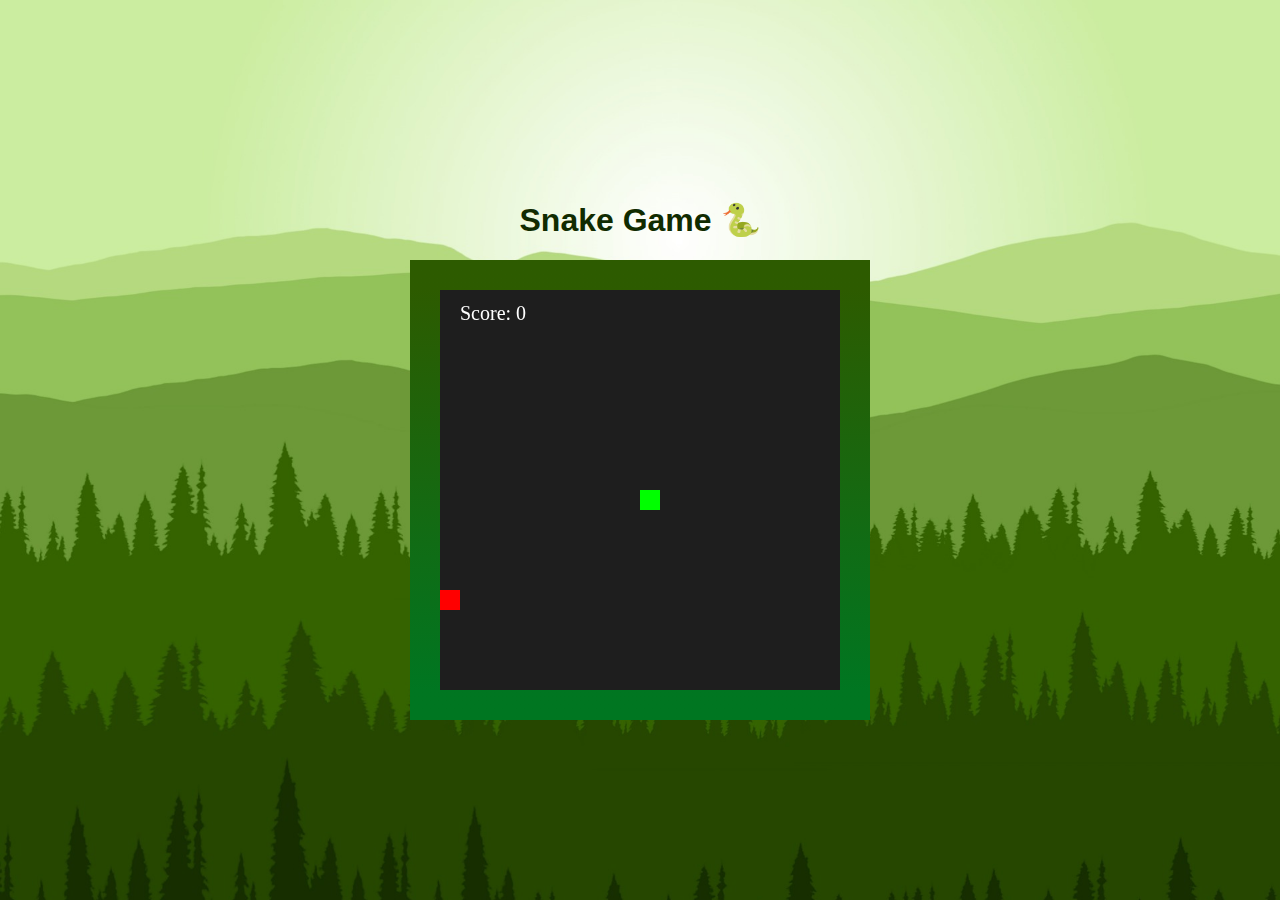
<file: Project/Project2_Snake/index.html>
<!DOCTYPE html>
<html lang="en">
<head>
  <meta charset="UTF-8">
  <meta name="viewport" content="width=device-width, initial-scale=1.0">
  <title>Snake Game</title>
  <link rel="stylesheet" href="style.css">
  <link rel="icon" type="image/png" href="../../android-chrome-512x512.png">
</head>
<body>
  <div>
  <h1>Snake Game 🐍</h1>
  <canvas id="gameCanvas" width="400" height="400"></canvas>
  <script src="snake.js"></script>
  </div>
</body>
</html>
</file>
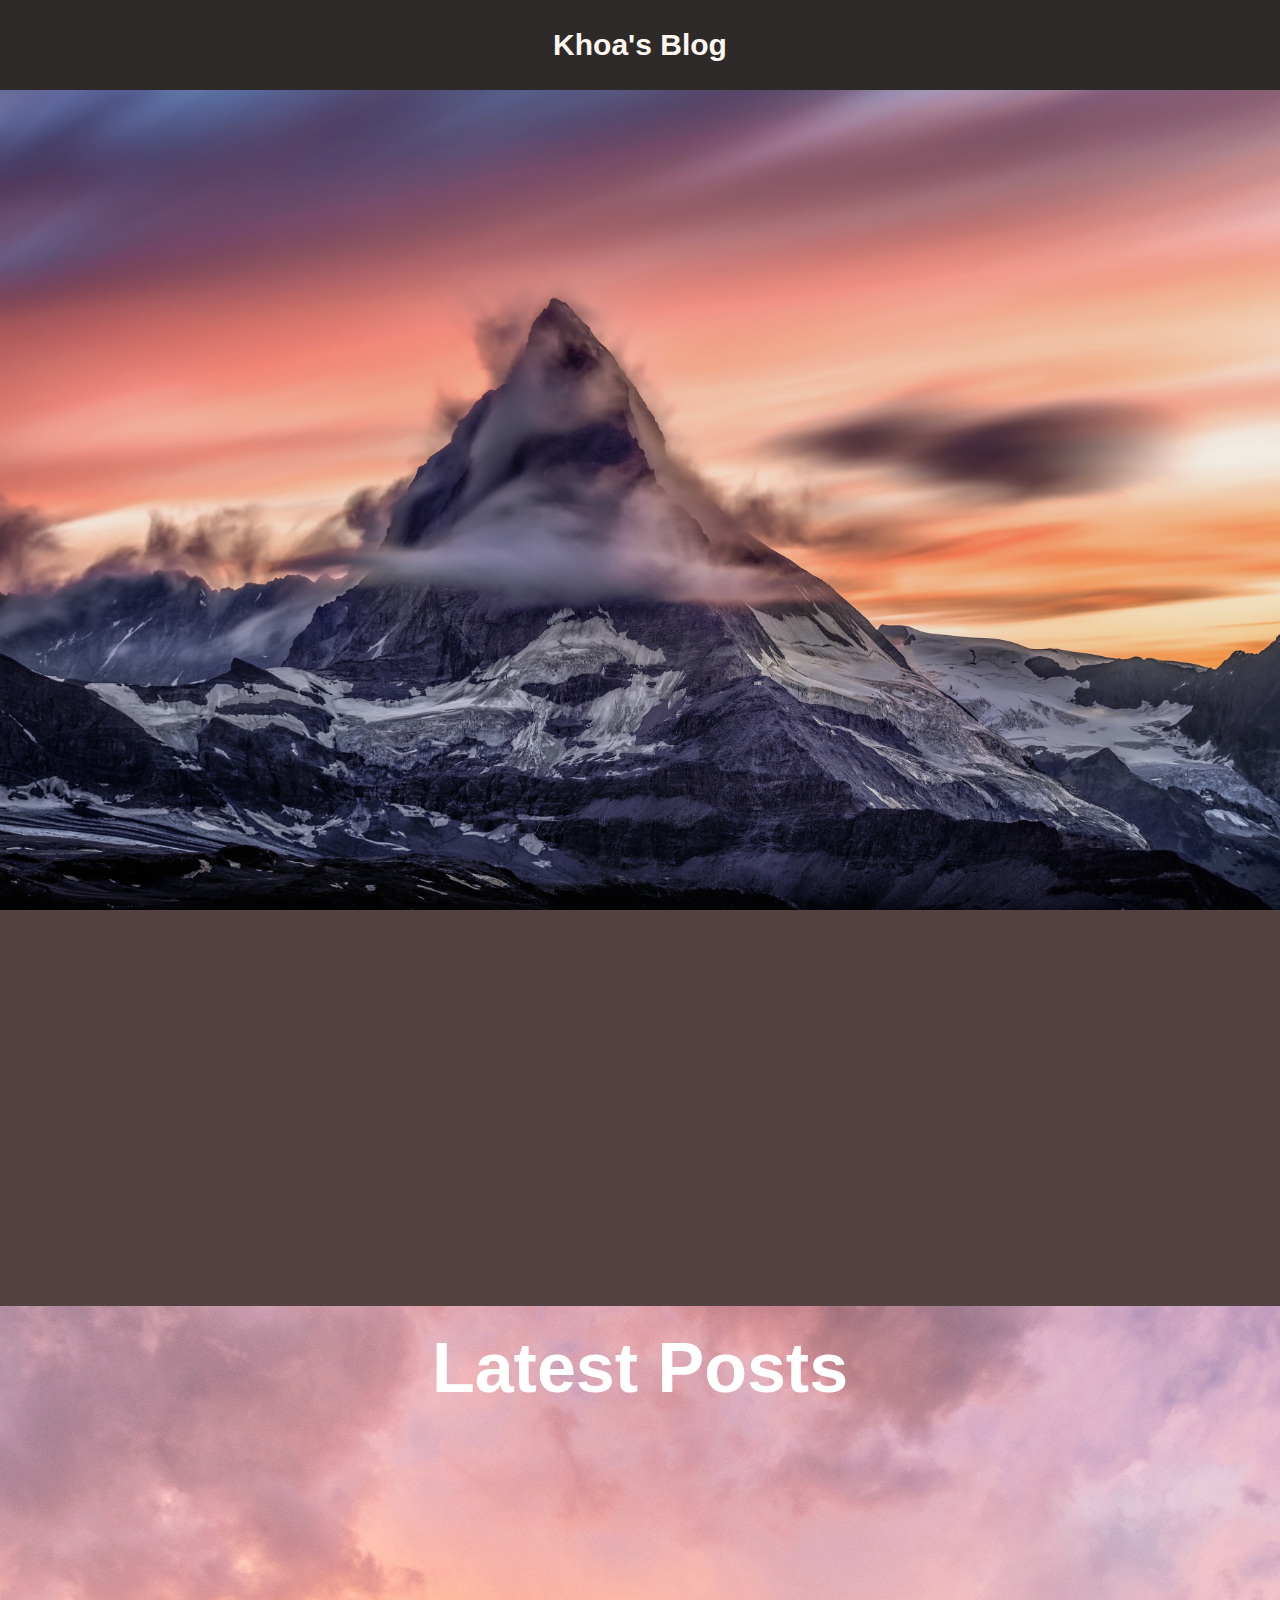
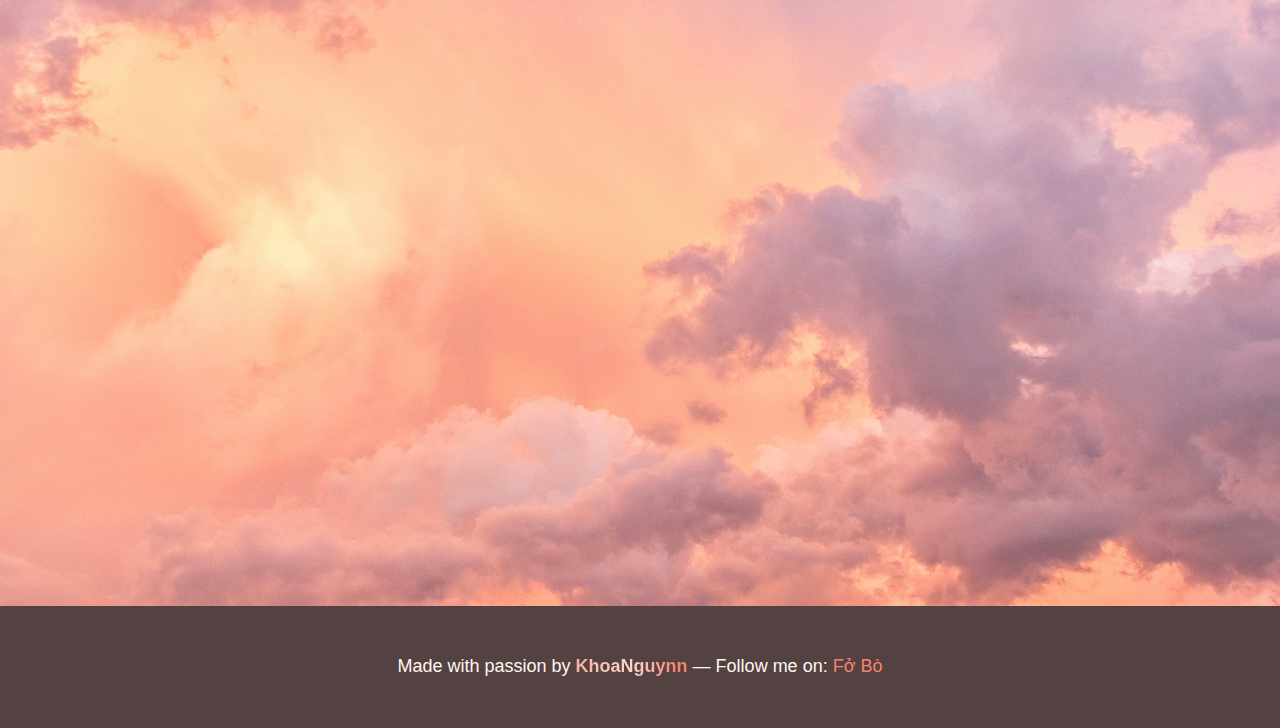
<file: Blog/blog.html>
<!DOCTYPE html>
<html lang="en">
<head>
  <meta charset="UTF-8">
  <meta name="viewport" content="width=device-width, initial-scale=1.0">
  <title>Blog</title>
  <link rel="stylesheet" href="/../../style.css">
  <link rel="icon" type="image/png" href="../../android-chrome-512x512.png">
  <style>
.footer {
    background-image: none;
}

a {
    color: var(--main-color);
}
.aboutcolor{
    padding: 100px;
    font-size: 2rem;
}
.aboutcolor h2{
    text-align: center;
}
.clpreview{
    display: flex;
    justify-content: space-around;
    flex-wrap: wrap;
}
.post {
    background-image: url('/../../sunset-4086848_1920.jpg');
    background-size: cover;
    background-repeat: no-repeat;
    color: var(--text-color);
    display: flex;
    flex-direction: column; /* xếp dọc */
    align-items: center;    /* căn giữa ngang */
    padding: 20px 10px;
    gap: 10px;              /* cách đều */
    min-height: 100vh;
}

.post h2 {
    font-size: 7rem;
    text-align: center;
    color: white;
}

.MainPage {
    display: flex;
    flex-direction: column;
    gap: 24px;
    width: 1000px;
    max-width: 90%;
    padding-bottom: 100px;
    
}
.MainPage img {
    max-width: 90%;
    max-height: 400px;
    display: block;
    margin: 5px auto;
    border-radius: 12px;
    border: 5px solid white;
}
.MainPage > div {
    background-color: #ff8b71b6;
    padding: 20px;
    color: var(--text-color);
    border-radius: 20px;
    margin: 10px;
}


.MainPage h3 {
    margin-bottom: 10px;
    color: rgb(255, 255, 255);
    font-weight: bold;
    font-size: 4rem;
    text-align: center;
}

.MainPage p {
    font-size: 3rem;
    line-height: 1.5;
    color: var(--text-color);
    text-indent: 2em;
}
button{
    border-radius: 10px;
    border: 5px solid black;
    padding: 50px 50px;
}
  </style>
</head>
<body>
  <header class="header">
    <h1 class="logo">Khoa's Blog</h1>
    <nav class="navbar">
      <a href="#posts">Posts</a>
      <a href="https://www.facebook.com/share/1ASMNTqMNv/" target="n">Contact via facebook</a>
    </nav>
  </header>

  <section class="home" id="home">
    <div class="home-content">
      <h1>Welcome to my dreamy corner</h1>
      <h3>Thoughts, stories, and feathers in the wind</h3>
      <div class="btn-group">
        <a href="#posts" class="btn">Explore Posts</a>
      </div>
    </div>
  </section>

  <div class="aboutcolor">
    <h2>Các tông màu chủ đạo đã được sử dụng:</h2>
    <div class="clpreview">
      <button style="background-color: var(--main-color); color: var(--text-color);"></button>
      <button style="background-color: var(--accent-color); color: var(--text-color);"></button>
      <button style="background-color: var(--highlight-color); color: var(--bg-color);"></button>
      <button style="background-color: var(--ice-color); color: var(--bg-color);"></button>
      <button style="background-color: var(--bg-color); color: var(--text-color);"></button>
      <button style="background-color: var(--sky-color); color: var(--text-color);"></button>
      <button style="background-color: var(--text-color); color: var(--text-color);"></button>
      </div>
  </div>

  <section class="post" id="posts">
    <h2>Latest Posts</h2>
    <div class="MainPage">
      <!--định dạng: Trong 1 thẻ div: H3 là tiêu đề, p là nội dung-->
    </div>
  </section>

  <footer class="footer" id="contact" >
    <p>Made with passion by <span><b>KhoaNguynn</b></span> — Follow me on:
      <a href="https://www.facebook.com/share/1ASMNTqMNv/">Fở Bò</a>
    </p>
  </footer>
</body>
</html>
</file>
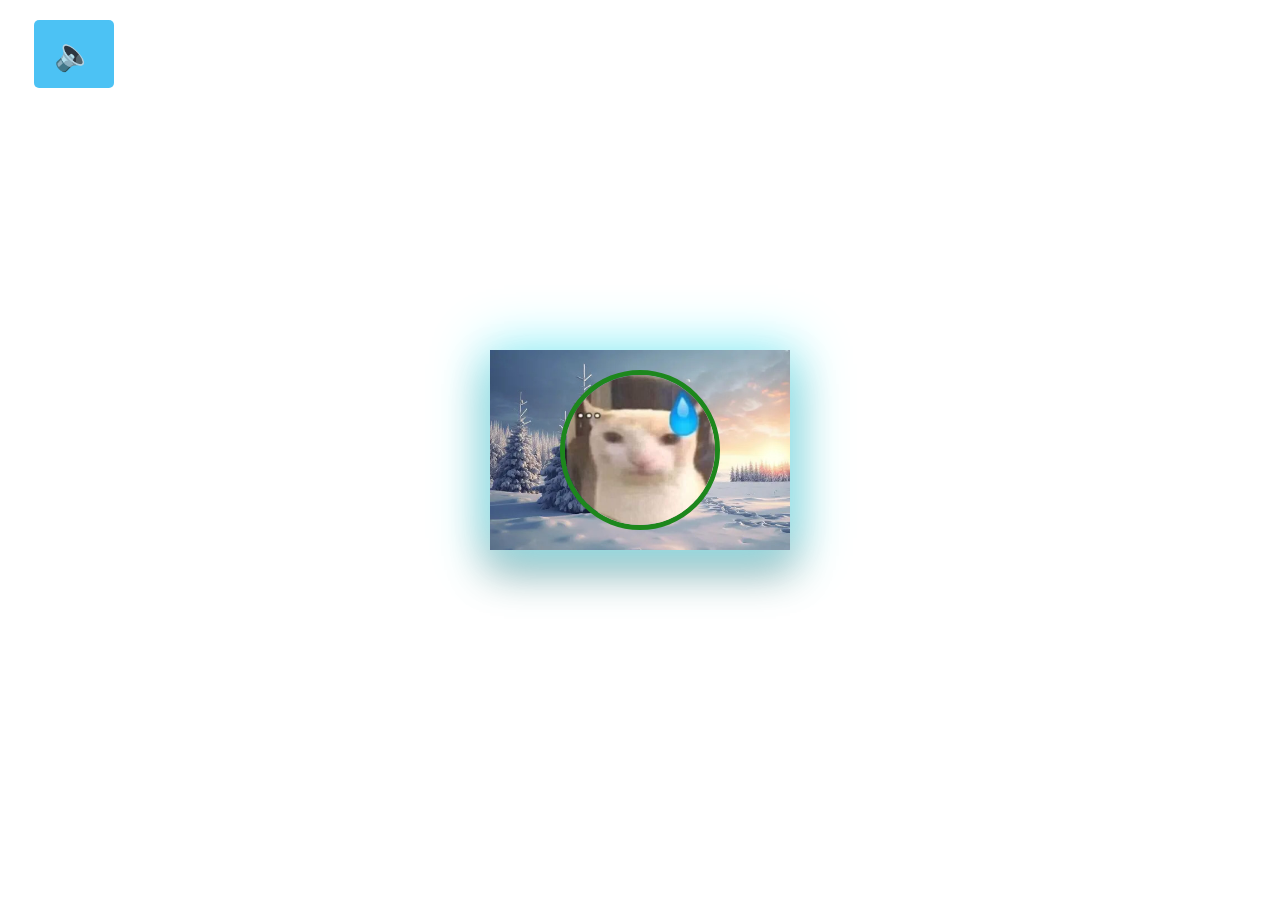
<file: Project/Project1/Project1.html>
<!DOCTYPE html>
<html lang="en">
<head>
    <meta charset="UTF-8">
    <meta name="viewport" content="width=device-width, initial-scale=1.0">
    <title>Profile card</title>
    <link rel="icon" type="image/png" href="../../android-chrome-512x512.png">
    <style>
        body {
            padding: 0;
            margin: 0;
            background-image: url(https://cdn.pixabay.com/animation/2023/12/01/11/57/11-57-38-103_512.gif);
            background-repeat: no-repeat;
            background-size: cover;
            display: flex;
            justify-content: center;
            align-items: center;
            min-height: 100vh;
        }
        .container .card .icon {
            position: absolute;
            top: 0;
            left: 0;
            width: 100%;
            height: 100%;
            background-image: url(muadong2.jpg);
            background-repeat: no-repeat;
            background-size: cover;
        }
        .container .card .icon .fa {
            position: absolute;
            top: 50%;
            left: 50%;
            transform: translate(-50%, -50%);
            font-size: 80px;
            color: #fff;
        }
        .container .card .slide {
            width: 300px;
            height: 200px;
            transition: 0.5s;
        }
        .container .card .slide.slide1 {
            position: relative;
            display: flex;
            justify-content: center;
            align-items: center;
            z-index: 1;
            transform: translateY(100px);
        }
        .container .card:hover .slide.slide1 {
            transform: translateY(0px);
        }
        .container .card .slide.slide2 {
            position: relative;
            display: flex;
            justify-content: center;
            align-items: center;
            padding: 20px;
            box-sizing: border-box;
            transition: .8s;
            transform: translateY(-100px);
            box-shadow: 0 20px 40px rgba(0, 0, 0, 0.4);
            backdrop-filter: blur(4px);
        }
        .container .card:hover .slide.slide2 {
            transform: translateY(0);
        }
        .container .card .slide.slide2 .content p {
            margin: 0;
            padding: 0;
            text-align: center;
            color: #ffffff;
        }
        .container .card .slide.slide2 .content h3 {
            margin: 0 0 10px 0;
            padding: 0;
            font-size: 24px;
            text-align: center;
            color: #ffffff;
        }
        .icon {
            display: flex;
            justify-content: center;
            align-items: center;
        }
        @keyframes anh1 {
            0% {
        transform: rotate(0deg);
    }
    10% {
        transform: rotate(0deg);
    }
    20% {
        transform: rotate(0deg);
        border-radius: 25%;
    }
    30% {
        transform: rotate(0deg);
    }
    40% {
        transform: rotate(0deg) translateX(40px);
    }
    50% {
        transform: rotate(0deg) translateX(50px);
        border: 5px solid rgb(255, 255, 183);
        scale: 1.1;
        border-radius: 0%;
    }
    60% {
        transform: rotate(0deg) translateX(0px);
        border-radius: 50%;
        scale: 1;
    }
    70% {
        transform: rotate(0deg) translateX(-40px);
    }
    80% {
        transform: rotate(0deg) translateX(-50px);
        border: 5px solid rgb(187, 255, 239);
        border-radius: 0%;
        scale: 1.1;
    }
    90% {
        transform: rotate(0deg);
        border-radius: 50%;
    }
    100% {
        transform: rotate(360deg);
    }
        }
        .icon {
            box-shadow: 1px 1px 50px 5px #90f6ff;
        }

        /* Nút play âm thanh */
        .play-button {
            position: absolute;
            top: 20px;
            left: 5%;
            transform: translateX(-50%);
            text-align: center;
            padding: 15px 20px;
            background-color: rgba(0, 168, 240, 0.7);
            color: #fff;
            font-size: 16px;
            border: none;
            border-radius: 5px;
            cursor: pointer;
            z-index: 10;
            font-size: 2em;
            animation: anh2 infinite 5s 0.5s;
            margin-left: 10px;
        }
        @keyframes anh2 {
            
            0%{
                transform: rotate(0deg);
            }
            90%{
                transform: rotate(0deg);
            }
            100%{
                transform: rotate(360deg);
            }
        }

        .play-button:hover {
            background-color: rgba(0, 168, 240, 0.986);
        }
    </style>
</head>
<body>
    <div class="container">
        <div class="card">
            <div class="slide slide1">
                <div class="content">
                    <div class="icon">
                        <img src="Khoa1.jpg" alt="" style="width: 150px; height: 150px;border-radius: 50%; max-width: 50%; max-height: 80%; animation: anh1 infinite 5s 0.5s; border: 5px solid rgb(29, 135, 29);">
                    </div>
                </div>
            </div>
            <div class="slide slide2">
                <div class="content">
                    <h3>
                        <a href="https://www.facebook.com/share/1ASMNTqMNv/" style="text-decoration: none;">
                            <img src="facebook-7118901_640.png" alt="" style="width: 40px; height: 40px;">
                        </a>
                        <br>
                        Khoa Nguynnn
                    </h3>
                    <p style="font-size: 1.4em; font-family:'Gill Sans', 'Gill Sans MT', Calibri, 'Trebuchet MS', sans-serif ;"><i>Đặc Vụ Cáo Tuyết Siu Quậy 🤩</i></p>
                </div>
            </div>
        </div>
    </div>
    <button class="play-button" onclick="playAudio()">🔈</button>

    <audio id="audio" loop>
        <source src="jingle-bells-christmas-holidays-celebration-background-intro-theme-265841.mp3" type="audio/mp3">
        Your browser does not support the audio element.
    </audio>

    <script>
        const playButton = document.querySelector('.play-button');
        const audioElement = document.querySelector('audio');
        
        playButton.addEventListener('click', () => {
            if (audioElement.paused) {
                audioElement.play();  // Phát nhạc
                playButton.textContent = '🔊';  // Đổi text thành "Pause"
            } else {
                audioElement.pause();  // Dừng nhạc
                playButton.textContent = '🔈';  // Đổi text thành "Play"
            }
        });
    </script>
</body>
</html>
</file>
<file: Project/Project2_Snake/style.css>
html, body {
  height: 100%;
  margin: 0;
}
body {
    text-align: center;
    font-family: 'Poppins', sans-serif;
    background-image: url(trees-5537653_1920.jpg);
    background-repeat: no-repeat;
    background-size: cover;
    color: rgb(16, 43, 0);
    display: flex;
    justify-content: center;
    align-items:  center;
  }
  
  canvas {
    border: 30px solid;
    border-image: linear-gradient(to bottom, rgb(45, 91, 0), rgb(0, 118, 33)) 1;
    display: block;
    margin: auto;
    max-width: 100%;
    height: auto;
  }
  h1 {
    font-size: 2rem;
  }
</file>
<file: style.css>
/*root setting*/
* {
  margin: 0;
  padding: 0;
  box-sizing: border-box;
  text-decoration: none;
  scroll-behavior: smooth;
  font-family:'Segoe UI', Tahoma, Geneva, Verdana, sans-serif;
}
:root {
  --bg-color: #544141; /* Xám hồng trầm, dịu hơn nền đá gốc */
  --second-bg-color: #ffffff20; /* Overlay trắng mờ tăng nhẹ độ sáng */
  --text-color: #fff6f0; /* Trắng ngà – sáng dịu hơn, không chói */
  --main-color: #f7836c; /* Cam hồng pastel – như mây chiều phủ ánh hồng */
  --accent-color: #f7b2a2; /* Hồng đất nhẹ – dùng để hover hoặc nhấn */
  --highlight-color: #ffd4cb; /* Hồng kem – ánh sáng rìa mây */
  --sky-color: #a47dac; /* Tím hồng mờ trời chiều */
  --ice-color: #e4e9ef; /* Trắng lam sáng từ tuyết */
  --shadow-color: #2e2a2a; /* Bóng tối núi – giữ nền sâu một chút */
}

html {
  font-size: 62.5%;
  overflow-x: hidden;
  line-height: 1.2;
}
p,q{
  font-size: 1.8rem;
}
li{
  font-weight: bold;
}
body{
  background-color: var(--bg-color);
  color: var(--text-color);
  overflow-x: hidden;
}
/*Hieu ung load div*/
div {
  opacity: 0;
  transform: translateY(50px);
  transition: all 0.6s ease;
  will-change: transform, opacity;
}

div.active {
  opacity: 1;
  transform: translateY(0);
}
/*
div{
  animation: appear linear;
  animation-timeline: view();
  animation-range: entry 0;
}
@supports not (animation-timeline: view()) {
  div {
    opacity: 0;
    transform: translateY(50px);
    animation: fadeIn 1s ease-in-out forwards;
  }
}*/
span{
  background: linear-gradient(270deg,var(--main-color) 10%,var(--highlight-color) 50%, var(--accent-color));
  background-clip: text;
  color: transparent;
}
section{
  min-height: 100vh;
  padding: 12rem 15%;

}
/*webkit*/
::-webkit-scrollbar{
  width: 15px;
}
::-webkit-scrollbar-thumb{
  background-color: var(--main-color);
}
::-webkit-scrollbar-track{
  background-color: var(--bg-color);
}
/*main*/
.slide {
  position: fixed;
  top: 0;
  left: 0;
  width: 100vw;
  height: 100vh;
  background-image: url(Banner.png);
  background-repeat: no-repeat;
  background-size: cover;
  color: var(--text-color);
  display: flex;
  justify-content: flex-start;
  align-items: center;
  font-size: 2rem;
  font-family: Arial, sans-serif;
  z-index: 1001;
  animation: slideIn 1s ease-out;
}

.header{
  position: fixed;
  width: 100%;
  left: 0;
  height: 10%;
  padding:0rem 5%;
  background: var(--shadow-color);
  backdrop-filter: blur(10px);
  display: flex;
  justify-content: space-around;
  align-items: center;
  z-index: 1000;
}
#menu-icon{
  font-size: 3.5rem;
  color: var(--main-color);
  display: none;
}
.logo{
  font-size: 3rem;
  color: var(--text-color);
  font-weight: 800;
  cursor: pointer;
  transition: 0.3s ease-in-out;
}
.logo:hover{
  transform: scale(1.2);
}
#button-container{
  border: 5px solid var(--main-color);
  animation: glow 2s infinite alternate;
}
.navbar a{
  font-size: 1.8rem;
  color: var(--text-color);
  margin-left: 4rem;
  font-weight: 500;
  transition: 0.3s ease-in-out;
  border-bottom: 3px solid transparent;
}
.navbar a:hover{
  color: var(--main-color);
  border-bottom: 3px solid var(--main-color);
}
.gradient-btn{
  font-size: 1.8rem;
  padding: 1rem 2rem;
  border-radius: 3rem;
  background: linear-gradient(270deg,var(--accent-color) 10%, var(--main-color));
  letter-spacing: 1px;
  cursor: pointer;
  transition: 0.3s ease-in-out;
  color: var(--text-color);
  border: none;
  white-space: nowrap;
  animation: pulseGradient 3s infinite ease-in-out;
}
.gradient-btn:hover{
  transform: scale(1.1);
}

/*Phần Quote đầu trang*/
.fun-quote {
  font-style: italic;
  padding: 1rem 1.5rem;
  margin: 1rem 0;
  border-radius: 1rem;
  font-weight: bold;
}
.home{
  width: 100%;
  height: auto;
  display: flex;
  align-items: center;
  justify-content: center;
  gap: 15rem;
  position: relative;
  background-image: url(matterhorn-1850239.jpg);
  background-size: cover;
  background-repeat: no-repeat;
  top: 10px;

}
.home q {
  display: block;
  text-align: justify;
}
.home::before {
  content: "";
  position: absolute;
  top: 0; left: 0;
  width: 100%; height: 100%;
  background: rgba(0, 0, 0, 0.056);
  z-index: 1;
}

.home-content {
  position: relative;
  z-index: 2; /* Để không bị che bởi overlay */
}
.home-content{
  display: flex;
  flex-direction: column;
  align-items: flex-end;
  text-align: right;

}
.home-content h1{
  font-size: 8rem;
  font-weight: 700;
  margin-top: 1.5rem;
  line-height: 1;
}
.home-content h3{
  font-size: 1.8rem;
  margin: 1rem 0;
  font-weight: 500;
  line-height: 1.8;
}
.home-img {
  position: relative;
  display: inline-block;
  border-radius: 50%;
  /* Giữ nguyên width ảnh trong img */
}

.home-img::before {
  content: '';
  position: absolute;
  top: -8px;   /* cách viền ảnh */
  left: -8px;
  right: -8px;
  bottom: -8px;
  border-radius: 50%;
  background: conic-gradient(from 30deg, var(--ice-color), var(--sky-color), var(--main-color), var(--highlight-color));
  animation: rotate 3s linear infinite;
  z-index: -1;
}

.home-img img {
  width: 32vw;
  border-radius: 50%;
  box-shadow: 0 0 25px var(--main-color);
  transition: 0.4s ease-in-out;
  position: relative; /* đảm bảo img nằm trên viền */
}

.home-img img:hover {
  box-shadow: 
    0 0 25px var(--main-color),
    0 0 50px var(--highlight-color),
    0 0 100px var(--accent-color);
}
.social-icons a,button{
  display: inline-flex;
  flex-direction: row; 
  justify-content: center;
  align-items: center;
  font-size: 3rem;
  padding: 1rem;
  background: transparent;
  border: 3px solid var(--main-color);
  border-radius: 50%;
  color: var(--main-color);
  margin: 3rem 0.5rem;
  transition: 0.3s ease-in-out;
}
.social-icons a:hover{
  color: var(--text-color);
  background-color: var(--main-color);
  transform: scale(1.2) translateY(-5px);
  box-shadow: 0 0 25px var(--main-color);
}
.social-icons button:hover{
  color: var(--text-color);
  background-color: var(--main-color);
  transform: scale(1.2) translateY(-5px);
  box-shadow: 0 0 25px var(--main-color);
}
.btn-group{
  display: flex;
  gap: 1.5rem;
}
.btn{
  display: inline-block;
  padding: 1rem 3rem;
  background-color: var(--main-color);
  box-shadow: 0 0 25px var(--main-color);
  border-radius: 3rem;
  font-size: 1.8rem;
  color: var(--text-color);
  border: 2px solid transparent;
  font-weight: 600;
  transition: 0.3s ease-in-out;
}
.btn:hover{
  transform: scale(1.1);
  box-shadow: 0 0 25px var(--main-color),
              0 0 50px var(--main-color);
}

.btn-group a:nth-of-type(2){
  background-color: var(--shadow-color);
  color: var(--main-color);
  border: 2px solid var(--main-color);
  box-shadow: 0 0 25px var(--main-color);
}
.btn-group a:nth-of-type(2):hover{
  box-shadow: 0 0 25px var(--main-color);
  background-color: var(--main-color);
  color: var(--bg-color);
}
.about{
  display: flex;
  justify-content: center;
  align-items: center;
  gap: 10rem;
  background: var(--second-bg-color);
}
.about-img img{
  width: 32vw;
  border-radius: 10%;
  box-shadow: 0 0 25px var(--main-color);
  transition: 0.4s ease-in-out;
}
.about-img img:hover{
  box-shadow: 0 0 25px var(--main-color),
              0 0 50px var(--main-color),
              0 0 100px var(--main-color);
}
.about-content h2{
  font-size: 7rem;
  text-align: left;
}
.about-content p{
  font-size: 1.8rem;
}
.about-content .btn{
  margin: 3rem 0;
}
.about-content span{
  font-weight: bold;
}


.heading{
  text-align: center;
  font-size: 7rem;
  margin: 1rem 0;
}

.services{
  background-image: url(sunset-4086848_1920.jpg);
  background-size: cover;
  background-repeat: no-repeat;
  color: var(--sky-color);
}
.services h2{
  color: var(--text-color);
}

.services-container{
  display: grid;
  grid-template-columns: repeat(auto-fit,minmax(300px,1fr));
  align-items: center;
  gap: 1.5rem;
}
.service-box{
  background-color: var(--second-bg-color);
  backdrop-filter: blur(10px);
  height: 550px;
  border-radius: 3rem;
  cursor:pointer;
  transition: all 0.4s ease-in-out;
  overflow: hidden;
  margin: 20px;
  padding: 10px;

}
.service-info{
  display: flex;
  flex-direction: column;
  text-align: center;
  justify-content: center;
  align-items: center;
  padding: 5rem;
}
.service-box li{
  font-size: 1.9rem;
  margin-bottom: 1rem;
  color: var(--sky-color);
  transition: all 0.4s ease-in-out;
  text-align: left;
}
.service-box:hover{
  background-color: var(--highlight-color);
  color: var(--main-color);
  border: 5px solid var(--main-color);
  transform: scale(1.1);
}
.service-box:hover li {
  color: var(--main-color);
}
.service-info h4{
  font-size: 4rem;
  margin: 2rem 0;
  font-weight: 800;
}
.service-info p{
  font-size: 1.4rem;
  font-weight: 600;
  line-height: 1.7;
}
.service-info i{
  font-size: 8rem;
}

.projects{
  background-color: var(--second-bg-color);
}

.projects-box{
  display: grid;
  grid-template-columns: repeat(auto-fit,minmax(300px,1fr));
  place-items: center;
  gap: 7rem;
  width: 100%
}
.project-card{
  display: flex;
  flex-direction: column;
  justify-content: flex-start;
  align-items: center;
  background-color: var(--bg-color);
  border: 2px solid var(--main-color);
  border-radius: 3rem;
  gap: 2rem;
  padding: 5rem 2rem;
  overflow: hidden;
  cursor: pointer;
  box-shadow: 0 0 5px var(--main-color);
  transition: 0.3s ease;
  height: 800px;
  overflow: hidden;
  margin-top: 30px;
  
}
.project-card:hover{
  box-shadow: 0 0 25px var(--main-color),
              0 0 50px var(--main-color);
  transform: scale(1.1);
}
.project-card img {
width: 300px;
height: 250px;
object-fit: cover;
border-radius: 2em;
}
.project-card h3{
  font-size: 3rem;
}
.project-card p {
font-size: 1.6rem;
text-align: left;
width: 90%;
max-width: 320px;
padding: 0 1rem;
line-height: 1.6;
}
.project-card a {
color: var(--main-color);
text-decoration: none;
font-weight: bold;
transition: color 0.3s;
}

.project-card a:hover {
color: var(--ice-color);
}

.contact{
  background-image: url(easter-8626470_1920.jpg);
  background-repeat: no-repeat;
  background-size: cover;
}
.contact h2{
  margin-bottom: 3rem;
  color: var(--text-color);
}
.contact form{
  display: flex;
  justify-content: center;
  gap: 3rem;
  text-align: center;
}

.contact form .input-box input,
.contact form textarea{
  width: 100%;
  padding: 2.5rem;
  font-size: 1.8rem;
  color: var(--text-color);
  background-color: var(--bg-color);
  border-radius: 2rem;
  border: 3px solid var(--main-color);
  margin: 1.5rem 0;
  resize: none;
  opacity: 0.9;
}
.input-group-2 textarea{
height: 86%;
margin: 1.5rem 0;
}
.footer{
display: flex;
justify-content: space-around;
align-items: center;
align-content: center;
gap: 20px;
background-color: var(--bg-color);
background-image: url(spider-18883.gif);
background-size: contain;
background-repeat: no-repeat;
background-position: center;
padding: 50px 0;
}
.footer img{
width: 100%;
height: 100%;
}
.footer .social-icons{
  text-align: center;
}
.P1 {
display: flex;
flex-direction: column;
justify-content: center;
max-width: 80%;
min-width: 300px;
width: 350px; 
height: 350px; 
padding: 10px;
margin: 50px;
position: relative;
border-radius: 10px;
border: 3px solid var(--main-color);
background-color: var(--bg-color);
box-shadow: 0 0 15px var(--highlight-color);
animation: glowing 1s infinite alternate;
transition: 0.5s ease-in-out;
overflow: visible;
}
.P2 {
position: relative;
border: 3px solid var(--main-color);
box-shadow: 0 0 15px var(--accent-color);
animation: glowing 1.5s infinite alternate;
transition: 1s ease-in-out;
max-width: 80%;
min-width: 300px;
width: 350px; 
height: 350px;
overflow: hidden;
}
/*
.P1:hover, .P2:hover {
  transform: scale(1.2);
  transition: 1s ease-in-out;
  border-radius: 30px;
}
*/

.footer ul {
  text-align: center;
  font-size: 1.8rem;
}
.footer ul li {
  display: inline-block;
  margin-left: 20px;
}
.footer ul li a {
  color: white;
  font-size: 1.8rem;
  border-bottom: 3px solid transparent;
  transition: border-bottom 0.3s ease-in-out;
}
.footer ul li a:hover {
  border-bottom: 3px solid var(--main-color);
}
.footer .copyright {
  text-align: center;
  margin-top: 40px;
  font-size: 16px;
}
/*media/responsive*/
@media(max-width:1285px) {
#menu-icon {
  display: block;
}
.footer{
  flex-direction: column;
}
.navbar {
  position: absolute;
  top: 100%; left: 0; width: 100%;
  right: 0;
  width: 100%;
  padding: 1rem 3rem;
  background: rgba(0, 0, 0, 0.79);
  border-radius: 2rem;
  border: 1px solid var(--main-color);
  border-top: none;
  border-top-right-radius: 0;
  border-top-left-radius: 0;
  opacity: 0;
  visibility: hidden;
  flex-direction: column;
  align-items: center;
  backdrop-filter: blur(10px);
}
.navbar a {
  display: block;
  font-size: 2rem;
  margin: 2rem 0;
  color: var(--text-color);
}
.navbar.active {
  opacity: 1;
  display: flex;
  visibility: visible;
  backdrop-filter: blur(10px);
  transition: opacity 0.3s ease-in-out;
}
.gradient-btn {
  display: none;
}
.home {
  flex-direction: column-reverse;
  gap: 5rem;
  text-align: center;
}
.home-content {
  align-items: center;
}
.home-img img {
  width: 56vw;
}
.about {
  flex-direction: column-reverse;
  text-align: center;
}
.about h2 {
  text-align: center;
  margin: 2rem 0;
}
.about img {
  width: 52vw;
}
.contact form {
  flex-direction: column;
  align-items: center;
}
}
@media (max-width: 768px) {
.home{
  margin-top: 10%;
}
.home-content h1 {
  font-size: 4rem;
}
.about, .home {
  flex-direction: column;
  gap: 5rem;
  padding: 5rem 5%;
}

.home-img img,
.about-img img {
  width: 60vw;
}
.home button,
.home a {
  background-color: #ffd4cb;
}
.services-container{
  grid-template-columns: 1fr;
}
.project-box{
  grid-template-columns: 1fr;
}
}
@media (max-width: 400px) {
  .project-card{
    width: 90%;
    margin: auto;
    margin-top: 30px;
  }
  section{
    padding: 10px;
  }
}
/* ------keyframes------- */
@keyframes appear {
from{
  opacity: 0.8;
  transform: scale(0.7);
}
to{
  opacity: 1;
  transform: scale(1);
}

}
@keyframes gradientShift {
0% {
  background-position: 0% 50%;
}
50% {
  background-position: 100% 50%;
}
100% {
  background-position: 0% 50%;
}
}
@keyframes slideOut {
from {
    transform: translateX(0);
}
to {
    transform: translateX(100%);
}
}
@keyframes glow {
0% { 
  transform: scale(1);
  transform: rotate(30deg);
  }
50%{
  transform: rotate(-30deg);
  box-shadow: 0px 0px  25px 10px var(--highlight-color);
}
100% { transform: scale(1.2) rotate(0deg); }
}
@keyframes glowing {
0% { box-shadow: 0 0 5px var(--highlight-color); }
100% { box-shadow: 0 0 20px var(--main-color); }
}
@keyframes pulseGradient {
  0% {
    background-position: 0% 50%;
    box-shadow: 0 0 10px var(--main-color);
    transform: scale(1);
  }
  50% {
    background-position: 100% 50%;
    box-shadow: 0 0 20px var(--accent-color);
    transform: scale(1.1);
  }
  100% {
    background-position: 0% 50%;
    box-shadow: 0 0 10px var(--main-color);
    transform: scale(1);
  }
}
@keyframes rotate {
  from { transform: rotate(0turn); }
  to { transform: rotate(1turn); }
}
</file>
